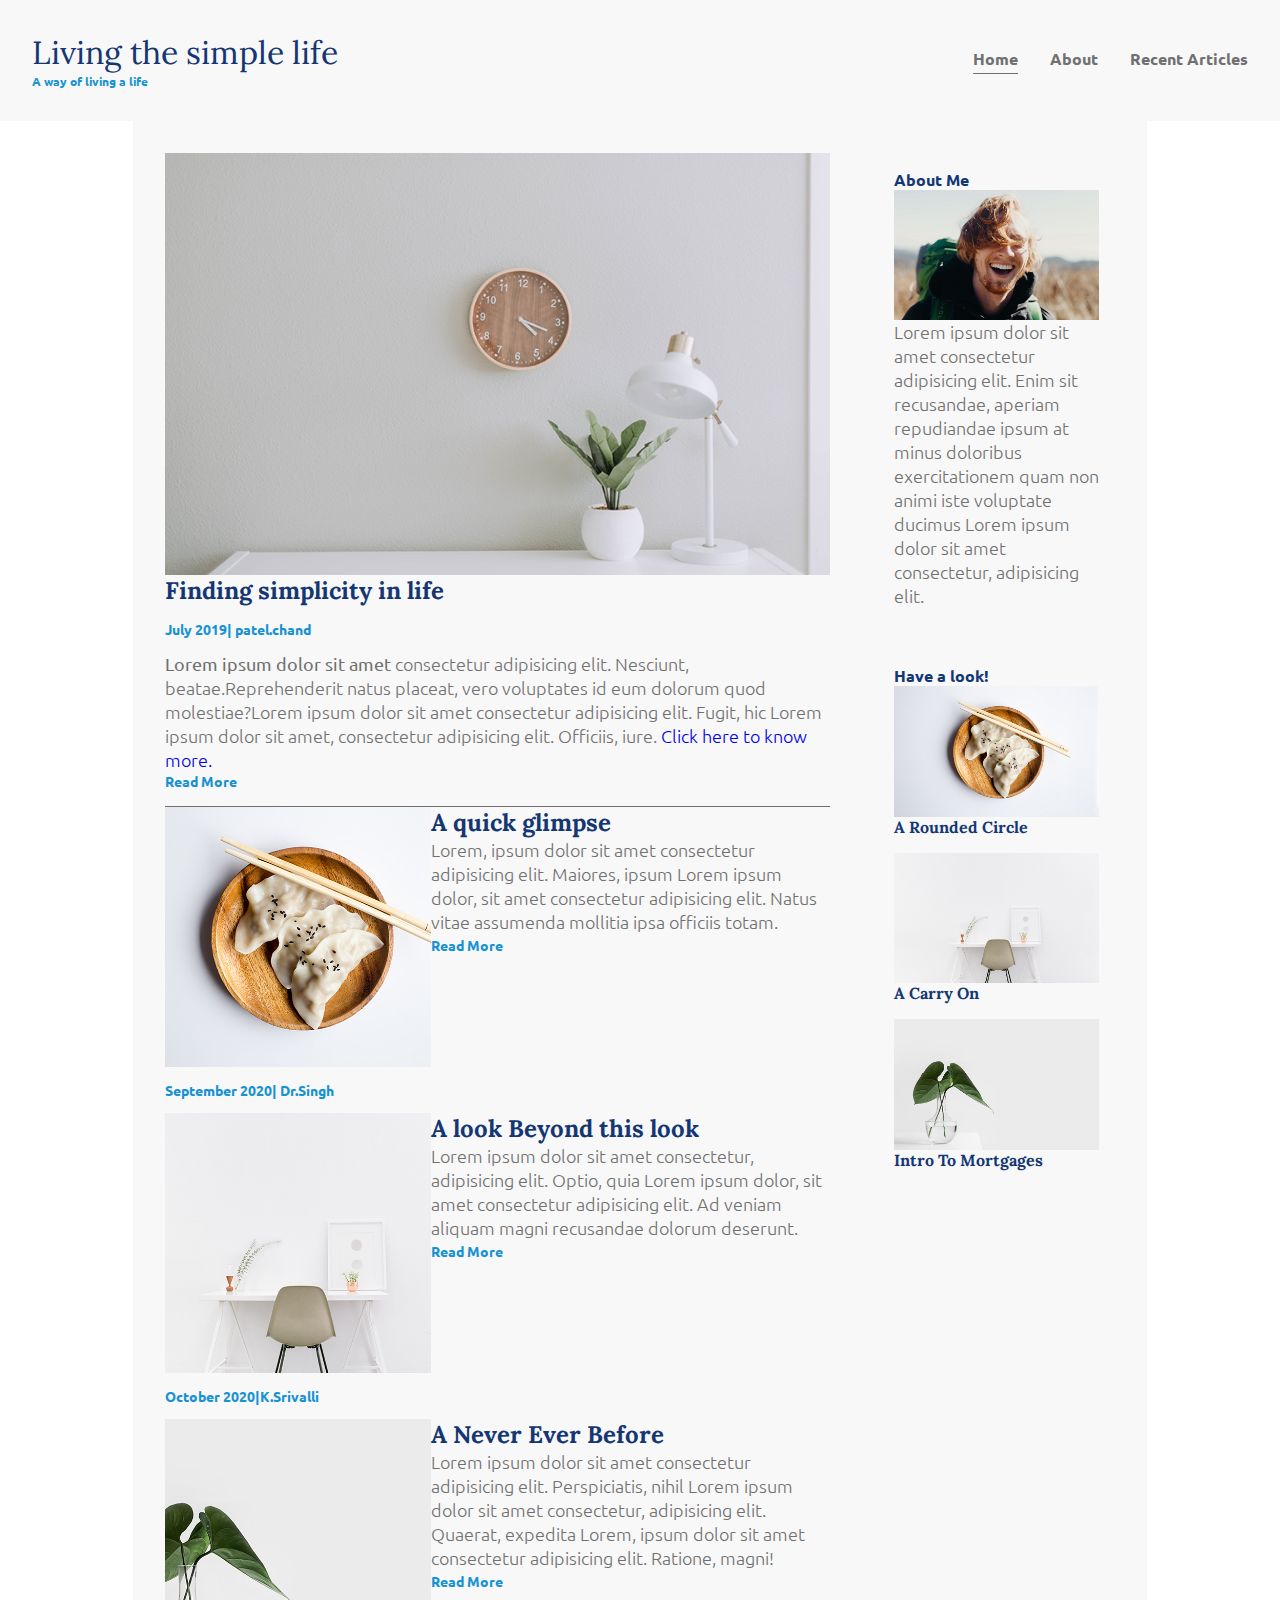
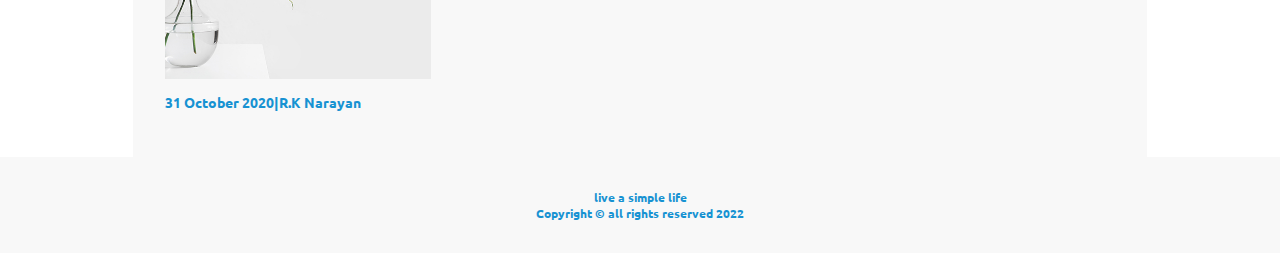
<file: index.html>
<!DOCTYPE html>
<html lang="en">
<head>
        <meta charset="UTF-8">
        <meta http-equiv="X-UA-Compatible" content="IE=edge">
        <meta name="viewport" content="width=device-width, initial-scale=1.0">
        <title>HomePage</title>
        <link rel = "stylesheet" href = "style2.css">
        <link rel="preconnect" href="https://fonts.googleapis.com">
    <link rel="preconnect" href="https://fonts.gstatic.com" crossorigin>
    <link href="https://fonts.googleapis.com/css2?family=Lora:wght@400;600&family=Ubuntu:wght@300;400;700&display=swap" rel="stylesheet"
</head>
<body>
    <header>
        <div class="container-flex">
            <div class="title">
              <h1>Living the simple life</h1>
              <p>A way of living a life</p>
            </div>
            <div class="menu">
              <nav>
                <ul>
                  <li><a href="#" class="active">Home</a></li>
                  <li><a href="aboutMe.html">About</a></li>
                  <li><a href="Recent-articles.html">Recent Articles</a></li>
                </ul>
              </nav>
            </div>
          </div>
    </header>
    <main>
        <div class="container container-flex">
            <div class = "main">
                <div class="main-content-1 featured-article">
                    <h2 class = "article-title">Finding simplicity in life</h2>
                    <img src = "life-featured.jpg" alt = "featuredimage" class = "featured-image">
                    <p class = "article-info">July 2019| patel.chand</p>
                    <p class = "article-body"><strong>Lorem ipsum dolor sit amet</strong> consectetur adipisicing elit. Nesciunt, beatae.Reprehenderit natus placeat, vero voluptates id eum dolorum quod molestiae?Lorem ipsum dolor sit amet consectetur adipisicing elit. Fugit, hic Lorem ipsum dolor sit amet, consectetur adipisicing elit. Officiis, iure. <a href = "#">Click here to know more.</a></p>
                    <a href = "#" class = "article-read-more">Read More</a>
                </div>
                <div class="main-content-2 article-recent">
                    <div class = "article-recent-main">
                        <h2 class = "article-title">A quick glimpse</h2>
                        <p class = "article-body">Lorem, ipsum dolor sit amet consectetur adipisicing elit. Maiores, ipsum Lorem ipsum dolor, sit amet consectetur adipisicing elit. Natus vitae assumenda mollitia ipsa officiis totam.</p>
                        <a href = "#" class = "article-read-more">Read More</a>
                    </div>
                    <div class = "article-recent-secondary">
                        <img src = "food.jpg" alt = "food" class = "recent-article-image">
                        <p class = "article-info">September 2020| Dr.Singh</p>
                    </div>
                </div>
                <div class="main-content-3 article-recent">
                    <div class = "article-recent-main">
                        <h2 class = "article-title">A look Beyond this look</h2>
                        <p class = "article-body">Lorem ipsum dolor sit amet consectetur, adipisicing elit. Optio, quia Lorem ipsum dolor, sit amet consectetur adipisicing elit. Ad veniam aliquam magni recusandae dolorum deserunt.</p>
                        <a href = "#" class = "article-read-more">Read More</a>
                    </div>
                    <div class = "article-recent-secondary">
                        <img src = "work.jpg" alt = "work" class = "recent-article-image">
                        <p class = "article-info">October 2020|K.Srivalli</p>
                    </div>
                </div>
                <div class="main-content-4 article-recent">
                    <div class = "article-recent-main">
                        <h2 class = "article-title">A Never Ever Before</h2>
                        <p class = "article-body">Lorem ipsum dolor sit amet consectetur adipisicing elit. Perspiciatis, nihil Lorem ipsum dolor sit amet consectetur, adipisicing elit. Quaerat, expedita Lorem, ipsum dolor sit amet consectetur adipisicing elit. Ratione, magni!</p>
                        <a href = "#" class = "article-read-more">Read More</a>
                    </div>
                    <div class = "article-recent-secondary">
                        <img src = "deco.jpg" alt = "deco" class = "recent-article-image">
                        <p class = "article-info">31 October 2020|R.K Narayan</p>
                    </div>
                </div>
            </div>
            <div class = "sidebar">
                <div class="sidebar-content-1 sidebar-widget">
                    <h2 class = "widget-title">About Me</h2> 
                    <img src = "about-me.jpg" alt = "aboutMe" class = "widget-image">
                    <p class = "widget-body">Lorem ipsum dolor sit amet consectetur adipisicing elit. Enim sit recusandae, aperiam repudiandae ipsum at minus doloribus exercitationem quam non animi iste voluptate ducimus Lorem ipsum dolor sit amet consectetur, adipisicing elit.</p>
                </div>
                <div class="sidebar-content-2 sidebar-widget">
                    <h2 class = "widget-title">Have a look!</h2>
                    <div class = "widget-recent-post">
                        <h3 class = "widget-recent-post-title">A Rounded Circle</h3>
                        <img src = "food.jpg" alt = "food" class = " widget-image">
                    </div>

                    <div class = "widget-recent-post">
                        <h3 class = "widget-recent-post-title">A Carry On</h3>
                        <img src = "work.jpg" alt = "work" class = " widget-image">
                    </div>

                    <div class = "widget-recent-post">
                        <h3 class = "widget-recent-post-title">Intro To Mortgages</h3>
                        <img src = "deco.jpg" alt = "deco" class = " widget-image">
                    </div>
                </div>
            </div>
        </div>
    </main>
    <footer>
        <p><strong>live a simple life</strong></p>
        <p>Copyright &#169 all rights reserved 2022</p>
    </footer>
</body>
</html>
</file>
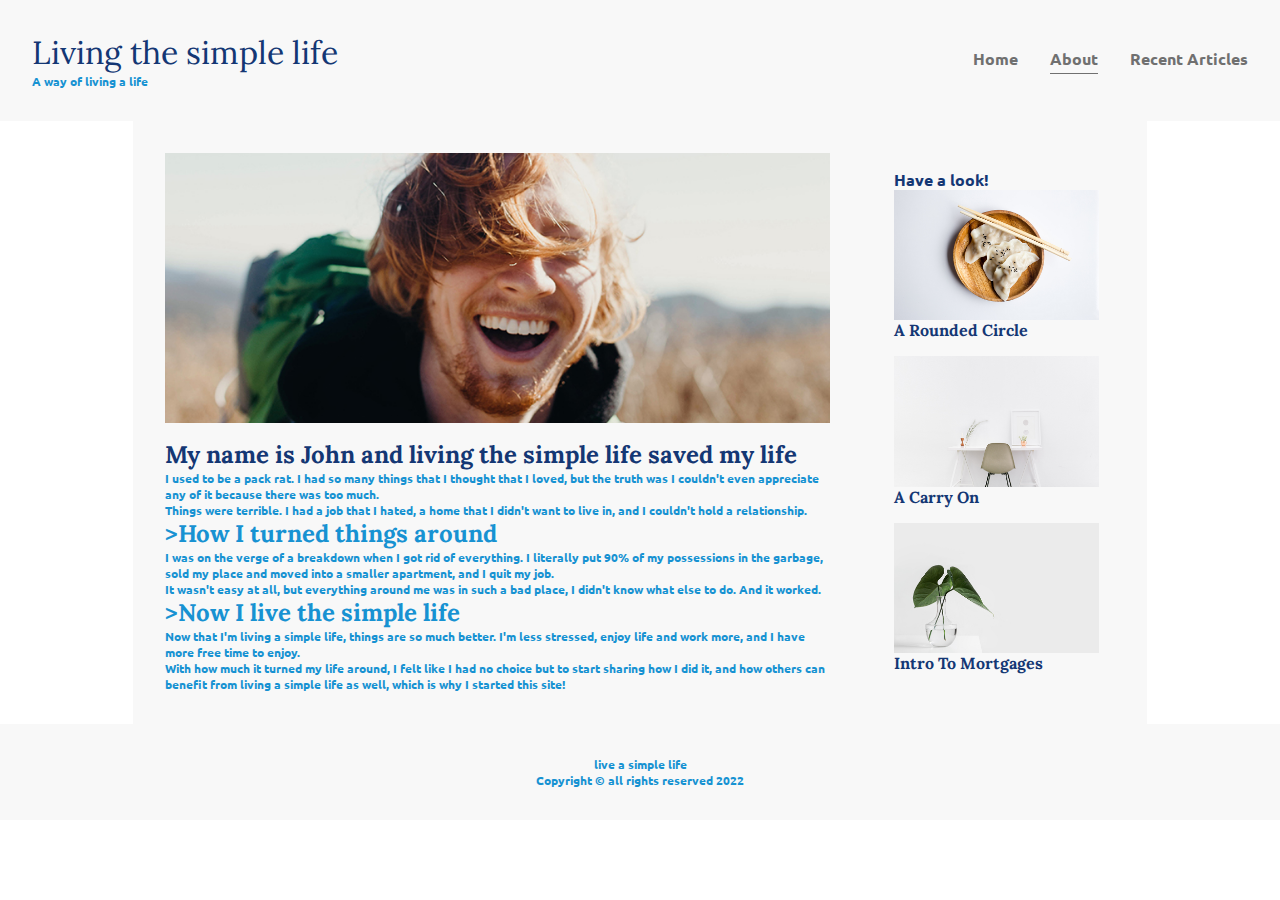
<file: aboutMe.html>
<!DOCTYPE html>
<html lang="en">
<head>
    <meta charset="UTF-8">
    <meta http-equiv="X-UA-Compatible" content="IE=edge">
    <meta name="viewport" content="width=device-width, initial-scale=1.0">
    <title>HomePage</title>
    <link rel = "stylesheet" href = "style2.css">
    <link rel="preconnect" href="https://fonts.googleapis.com">
<link rel="preconnect" href="https://fonts.gstatic.com" crossorigin>
<link href="https://fonts.googleapis.com/css2?family=Lora:wght@400;600&family=Ubuntu:wght@300;400;700&display=swap" rel="stylesheet"
</head>
<body>
    <header>
        <div class="container-flex">
            <div class="title">
              <h1>Living the simple life</h1>
              <p>A way of living a life</p>
            </div>
            <div class="menu">
              <nav>
                <ul>
                  <li><a href="index.html">Home</a></li>
                  <li><a href="#" class="active">About</a></li>
                  <li><a href="Recent-articles.html">Recent Articles</a></li>
                </ul>
              </nav>
            </div>
          </div>
    </header>
    <main> 
    <div class="container container-flex">
        <div class = "main">
            <img src="about-me.jpg" class="image-full">
                <h2>My name is John and living the simple life saved my life</h2>

                <p><strong>I used to be a pack rat</strong>. I had so many things that I thought that I loved, but the truth was I couldn't even appreciate any of it because there was too much.</p>
                <p>Things were terrible. I had a job that I hated, a home that I didn't want to live in, and I couldn't hold a relationship.</p>

                <h3>>How I turned things around</h3>
                <p><strong>I was on the verge of a breakdown when I got rid of everything</strong>. I literally put 90% of my possessions in the garbage, sold my place and moved into a smaller apartment, and I quit my job.</p>
                <p>It wasn't easy at all, but everything around me was in such a bad place, I didn't know what else to do. And it worked.</p>

                <h3>>Now I live the simple life</h3>
                <p>Now that I'm living a simple life, things are so much better. I'm less stressed, enjoy life and work more, and I have more free time to enjoy.</p>
                <p>With how much it turned my life around, <strong>I felt like I had no choice but to start sharing how I did it</strong>, and how others can benefit from living a simple life as well, which is why I started this site!</p>
        </div>
        <div class = "sidebar">
            <div class="sidebar-content-2 sidebar-widget">
                <h2 class = "widget-title">Have a look!</h2>
                <div class = "widget-recent-post">
                    <h3 class = "widget-recent-post-title">A Rounded Circle</h3>
                    <img src = "food.jpg" alt = "food" class = " widget-image">
                </div>

                <div class = "widget-recent-post">
                    <h3 class = "widget-recent-post-title">A Carry On</h3>
                    <img src = "work.jpg" alt = "work" class = " widget-image">
                </div>

                <div class = "widget-recent-post">
                    <h3 class = "widget-recent-post-title">Intro To Mortgages</h3>
                    <img src = "deco.jpg" alt = "deco" class = " widget-image">
                </div>
            </div>
        </div>
    </div>
    </main>
    <footer>
        <p><strong>live a simple life</strong></p>
        <p>Copyright &#169 all rights reserved 2022</p>
    </footer>
</body>
</html>
</file>
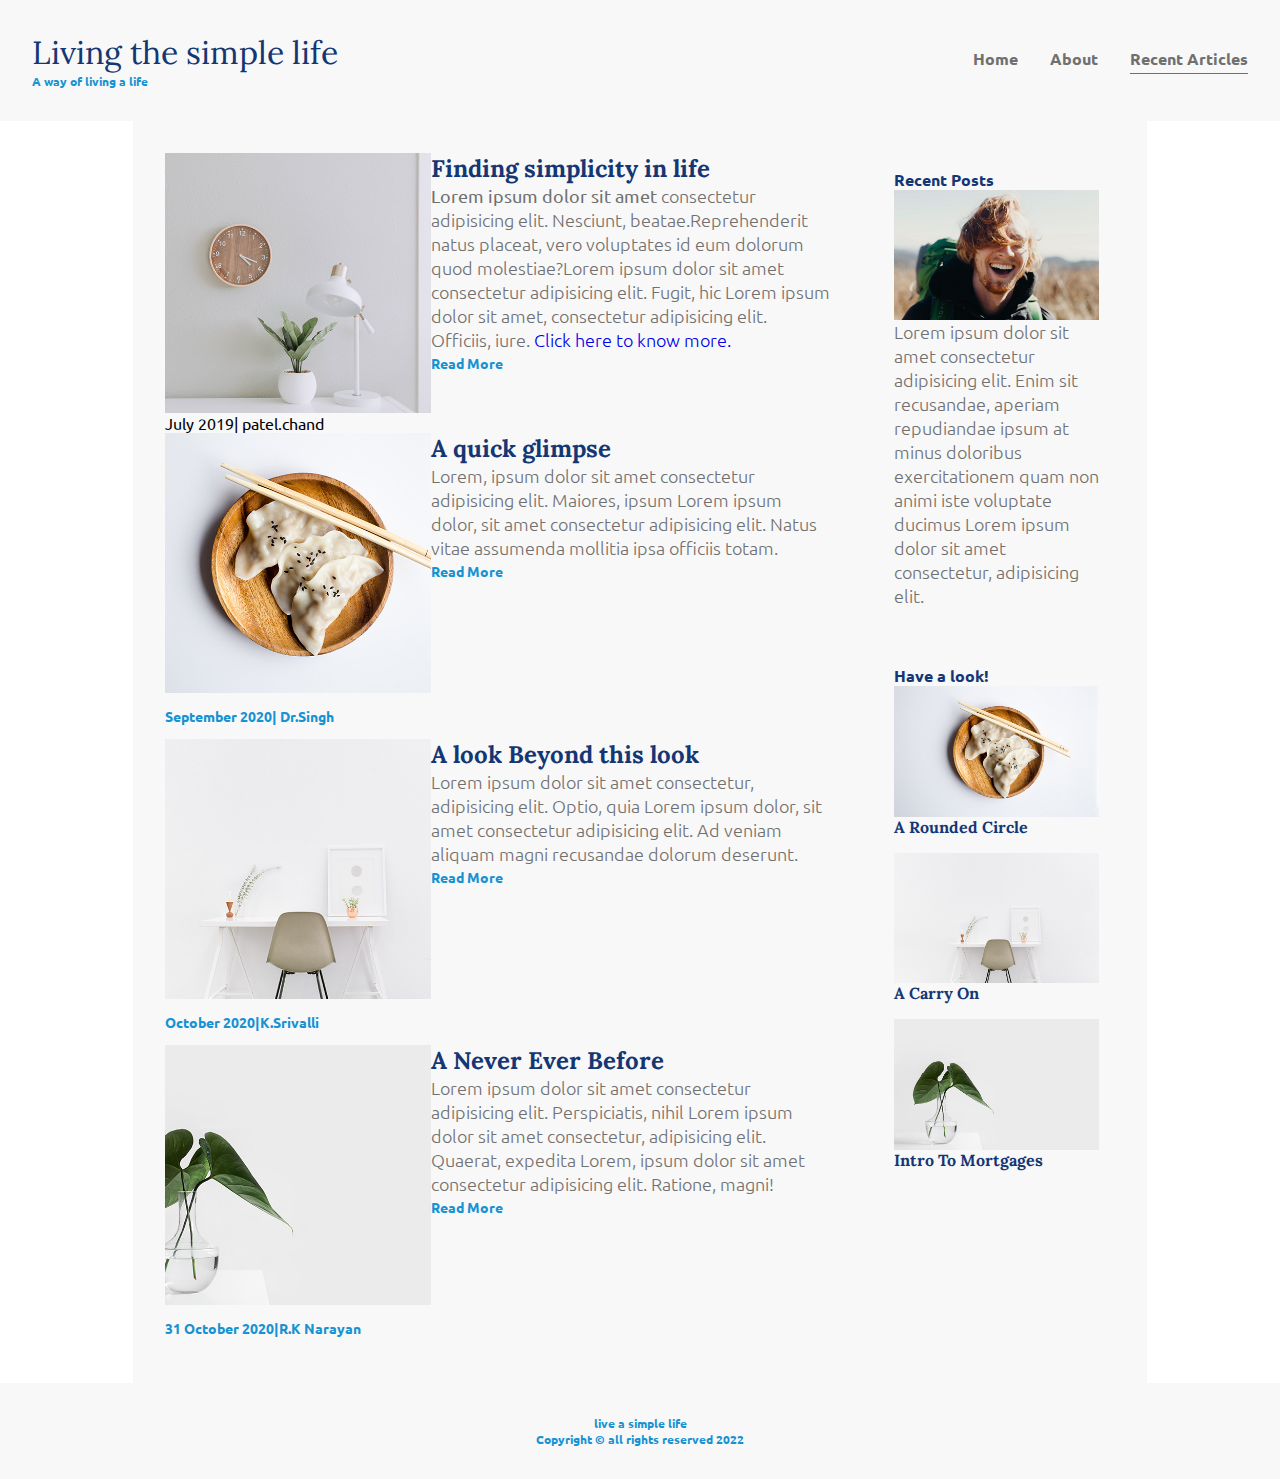
<file: Recent-articles.html>
<!DOCTYPE html>
<html lang="en">
<head>
    <meta charset="UTF-8">
    <meta http-equiv="X-UA-Compatible" content="IE=edge">
    <meta name="viewport" content="width=device-width, initial-scale=1.0">
    <title>HomePage</title>
    <link rel = "stylesheet" href = "style2.css">
    <link rel="preconnect" href="https://fonts.googleapis.com">
<link rel="preconnect" href="https://fonts.gstatic.com" crossorigin>
<link href="https://fonts.googleapis.com/css2?family=Lora:wght@400;600&family=Ubuntu:wght@300;400;700&display=swap" rel="stylesheet"
</head>
<body>
    <header>
        <div class="container-flex">
            <div class="title">
              <h1>Living the simple life</h1>
              <p>A way of living a life</p>
            </div>
            <div class="menu">
              <nav>
                <ul>
                  <li><a href="index.html">Home</a></li>
                  <li><a href="aboutMe.html">About</a></li>
                  <li><a href="#" class="active">Recent Articles</a></li>
                </ul>
              </nav>
            </div>
          </div>
    </header>
    <main>
    <div class="container container-flex">
        <div class = "main">
            <!-- jfhrehfgieruhfgiurehigtuhreghrehgiutrehgrhtghre -->
            <div class="main-content-2 article-recent">
                <div class = "article-recent-main">
                    <h2 class = "article-title">Finding simplicity in life</h2>
                    <p class = "article-body"><strong>Lorem ipsum dolor sit amet</strong> consectetur adipisicing elit. Nesciunt, beatae.Reprehenderit natus placeat, vero voluptates id eum dolorum quod molestiae?Lorem ipsum dolor sit amet consectetur adipisicing elit. Fugit, hic Lorem ipsum dolor sit amet, consectetur adipisicing elit. Officiis, iure. <a href = "#">Click here to know more.</a></p>
                    <a href = "#" class = "article-read-more">Read More</a>
                </div>
                <div class = "article-recent-secondary">
                    <img src = "life-featured.jpg" alt = "food" class = "recent-article-image recent-article-image-one">
                    <pclass = "article-info">July 2019| patel.chand</p>
                </div>
            </div>
            <!-- kjhfbjhdsbfgfujdsfguierhguoirehgiuerhguerthgretgtrgerigtreihriug -->
            <div class="main-content-2 article-recent">
                <div class = "article-recent-main">
                    <h2 class = "article-title">A quick glimpse</h2>
                    <p class = "article-body">Lorem, ipsum dolor sit amet consectetur adipisicing elit. Maiores, ipsum Lorem ipsum dolor, sit amet consectetur adipisicing elit. Natus vitae assumenda mollitia ipsa officiis totam.</p>
                    <a href = "#" class = "article-read-more">Read More</a>
                </div>
                <div class = "article-recent-secondary">
                    <img src = "food.jpg" alt = "food" class = "recent-article-image">
                    <p class = "article-info">September 2020| Dr.Singh</p>
                </div>
            </div>
            <div class="main-content-3 article-recent">
                <div class = "article-recent-main">
                    <h2 class = "article-title">A look Beyond this look</h2>
                    <p class = "article-body">Lorem ipsum dolor sit amet consectetur, adipisicing elit. Optio, quia Lorem ipsum dolor, sit amet consectetur adipisicing elit. Ad veniam aliquam magni recusandae dolorum deserunt.</p>
                    <a href = "#" class = "article-read-more">Read More</a>
                </div>
                <div class = "article-recent-secondary">
                    <img src = "work.jpg" alt = "work" class = "recent-article-image">
                    <p class = "article-info">October 2020|K.Srivalli</p>
                </div>
            </div>
            <div class="main-content-4 article-recent">
                <div class = "article-recent-main">
                    <h2 class = "article-title">A Never Ever Before</h2>
                    <p class = "article-body">Lorem ipsum dolor sit amet consectetur adipisicing elit. Perspiciatis, nihil Lorem ipsum dolor sit amet consectetur, adipisicing elit. Quaerat, expedita Lorem, ipsum dolor sit amet consectetur adipisicing elit. Ratione, magni!</p>
                    <a href = "#" class = "article-read-more">Read More</a>
                </div>
                <div class = "article-recent-secondary">
                    <img src = "deco.jpg" alt = "deco" class = "recent-article-image">
                    <p class = "article-info">31 October 2020|R.K Narayan</p>
                </div>
            </div>
        </div>
        <div class = "sidebar">
            <div class="sidebar-content-1 sidebar-widget">
                <h2 class = "widget-title">Recent Posts</h2> 
                <img src = "about-me.jpg" alt = "aboutMe" class = "widget-image">
                <p class = "widget-body">Lorem ipsum dolor sit amet consectetur adipisicing elit. Enim sit recusandae, aperiam repudiandae ipsum at minus doloribus exercitationem quam non animi iste voluptate ducimus Lorem ipsum dolor sit amet consectetur, adipisicing elit.</p>
            </div>
            <div class="sidebar-content-2 sidebar-widget">
                <h2 class = "widget-title">Have a look!</h2>
                <div class = "widget-recent-post">
                    <h3 class = "widget-recent-post-title">A Rounded Circle</h3>
                    <img src = "food.jpg" alt = "food" class = " widget-image">
                </div>

                <div class = "widget-recent-post">
                    <h3 class = "widget-recent-post-title">A Carry On</h3>
                    <img src = "work.jpg" alt = "work" class = " widget-image">
                </div>

                <div class = "widget-recent-post">
                    <h3 class = "widget-recent-post-title">Intro To Mortgages</h3>
                    <img src = "deco.jpg" alt = "deco" class = " widget-image">
                </div>
            </div>
        </div>
    </div>
    </main>
    <footer>
        <p><strong>live a simple life</strong></p>
        <p>Copyright &#169 all rights reserved 2022</p>
    </footer>
</body>
</html>
</file>
<file: style2.css>
body {
  font-family: "Lora", serif;
  font-family: "Ubuntu", sans-serif;
  box-sizing: border-box;
  margin: 0;
}

/* styles for header */

.container-flex {
  background-color: #f8f8f8;
  /* width: 100vw;
  min-width: 700px; */
  /* border: 2px solid black; */
  /* margin: 0 auto; */
  display: flex;
  flex-direction: row;
  justify-content:space-between;
  padding: 2em;
}
/* .title {
  border:2px solid black;
}
.menu {
  border: 2px solid black;
} */
.title h1 {
  color: #143774;
  margin: 0;
  font-weight: 400;
  font-size: 2rem;
  font-family:"Lora", serif; 
}
p {
  margin: 0;
  color: #1792d2;
  font-size: .75rem;
  font-weight: 700;
  font-family: "Ubuntu", sans-serif;
}
nav ul {
    /* border: 2px solid blue; */
    list-style: none;
    display: flex;
    padding: 0;
    justify-content:center;
}
nav li {
  /* border: 2px dotted green; */
  /* margin: 0 1em; */
  margin-left: 2em;
}
nav a {
  font-size: 1rem;
  font-family: "Ubuntu", sans-serif;
  /* border: 2px solid red; */
  text-decoration: none;
  color: #707070;
  font-weight: 700;
  padding: .25em 0
}
nav a:hover,
nav a:focus {
    color: #1792D2;
}

.active {
    border-bottom: 1px solid #707070;
}
.active:hover {
    color: #707070;
}
/* .title {
    border: 2px solid black;
}
.menu {
    border: 2px solid black;
    
} */

@media (max-width: 675px) {
  .container-flex {
    flex-direction: column;
  }
  header {
    text-align: center;
  }
  nav ul {
    flex-direction: column;
  }
  nav li {
    margin:.5em 0;
  }
}





/* styles for main */
.container {
  width: 90%;
  max-width: 950px;
  /* border: 2px solid black; */
  margin:0 auto;
}
.container-flex {
  display: flex;
  flex-direction: column;
  justify-content: space-between;
}

/* h1 is teh heading of the page */
h1 {
  font-family: "Lora", serif;
  font-size: 1.5rem;
  color:#143774;
}
h2, h3 {
  font-family: "Lora", serif;
  font-size: 1.5rem;
  color: #143774;
  margin: 0;
}
h3 {
  color: #1792D2;
} 
.article-body,
.widget-body {
  font-family: "Ubuntu", sans-serif;
  font-size: 1.125rem;
  font-weight:300;
  color: #707070;
}
.article-read-more {
  font-family: "Ubuntu", sans-serif;
  font-size: 0.875rem;
  font-weight: 700;
  color: #1792D2;
}
a {
  text-decoration: none;
}
.article-info {
  font-family: "Ubuntu", sans-serif;
  font-weight: 300px;
  font-size:0.875rem;
}
.article-info {
  margin: 1em 0;
}
.article-read-more:hover,
.article-read-more:focus {
  color: #143774;
  text-decoration: underline;
}
img {
  max-width: 100%;
  display: block;
}
/* .main {
  width: 75%;
  margin-right: 1px;
}
.sidebar {
  width: 25%;
  margin-left: 1px;
} */

.featured-article {
  border-bottom: #707070 1px solid; 
  padding-bottom: 1em;
}
.article-recent {
  display: flex;
  flex-direction: column;
}
.article-recent-main {
  order: 2;
}
.article-recent-secondary {
  order: 1;
}
@media (min-width: 650px) {
  .container-flex {
    flex-direction: row;
  }
  .main {
    width: 70%;
  }
  .sidebar {
    width: 25%;
    min-width: 170px;
    margin-left: 1em;
  }
}
/* @media (min-width: 650px) {
  .article-recent-main {
    margin-top: -3.3em;
  }
  .article-info {
    text-align: right;
  }
} */
@media (min-width:650px) {
  .article-recent {
     display: flex;
     flex-direction: row;
     justify-content: space-between;
  }
  .article-recent-main {
    width: 60%;
  }
  .article-recent-secondary {
    width: 40%;
  }

  .featured-article {
    display: flex;
    flex-direction: column;
  }
  .featured-image {
    order:-1;
    width: 100%;
    min-height: 300px;
    object-fit: cover;
  }
  .article-info{
    order: 0;
  } 
  .recent-article-image {
    width: 100%;
    min-height: 260px;
    object-fit: cover;
  }
}
.sidebar {
  display:flex;
  flex-direction: column;
  gap: 25px;
}
.sidebar-widget {
  /* border: 10px solid  lightgray; */
  padding: 1em;
}
.widget-title {
  font-family: "Ubuntu", sans-serif;
  font-size: 1rem;
  font-weight: 700px;

}
.widget-recent-post-title {
  font-size: 1rem;
  order: 0;
  color: #143774;
}
.widget-recent-post {
  display: flex;
  flex-direction: column;
  /* border-bottom:1px solid black; */
  margin-bottom: 1em;
}
.widget-recent-post:last-child {
  border:0;
  margin: 0;
}
.widget-image {
  order: -1;
}
footer {
  background-color: #f8f8f8;
  color: whitesmoke;
  text-align: center;
  padding: 2em 0;
  /* border: 2px solid greenyellow; */
  
}
.recent-article-image-one {
  object-position: right;
}
.image-full {
  max-height: 270px;
  width: 100%;
  object-fit: cover;
  margin-bottom: 1em;
}
</file>
